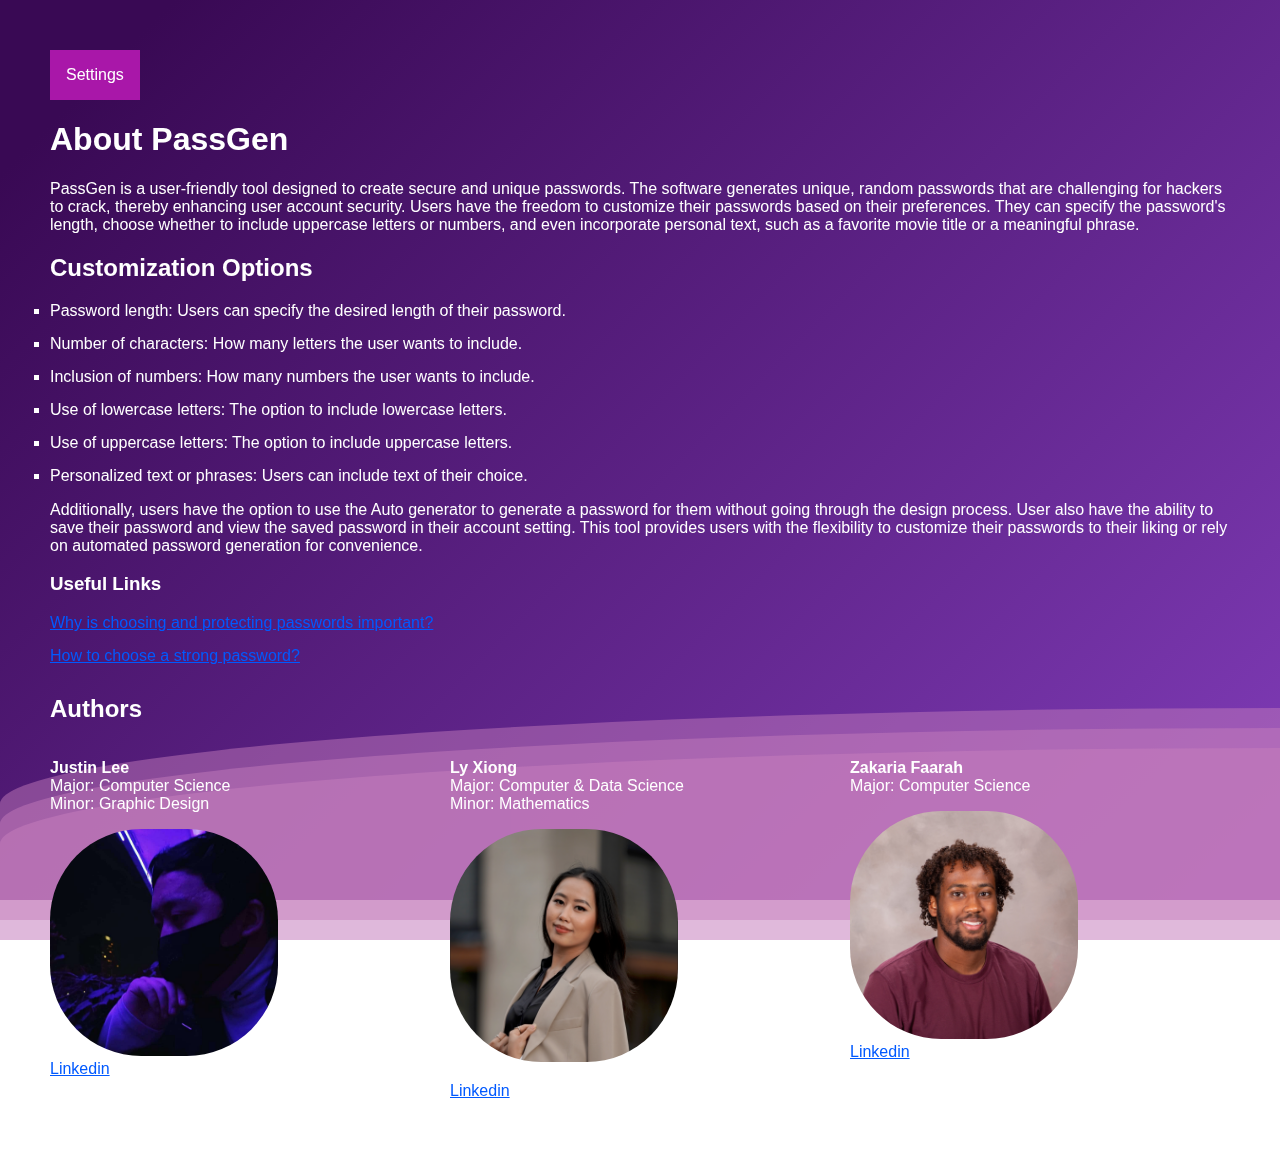
<file: about.html>
<!DOCTYPE html>
<html lang="en">
<head>
    <script src="https://code.jquery.com/jquery-3.6.4.min.js"></script>
    <style>

        .box label {
            display: block;
            margin-bottom: 5%;
        }
        body {
            margin: auto;
            font-family: -apple-system, BlinkMacSystemFont, sans-serif;
            overflow: auto;
            background: linear-gradient(315deg, rgb(228, 127, 223) 3%, rgb(105, 70, 136) 38%, rgb(151, 76, 216) 68%, rgb(57, 9, 84) 98%);
            animation: gradient 15s ease infinite;
            background-size: 400% 400%;
            background-attachment: fixed;
            color: white;
            margin: 50px;
        }

        h1, h2, h3, h4{
            color: rgb(255, 255, 255); /* Green color for headings */
        }
        ul {
            list-style-type: none; /* Remove default list styling */
            padding: 0; /* Remove default padding for the list */
        }

        li {
            margin-bottom: 15px; /* Add spacing between each list item */
        }

        a {
            color: rgb(0, 89, 255); /* Blue color for the links */
            text-decoration: underline;
            font-weight: none; /* Make the links bold */
        }

        a:hover {
            color: rgb(255, 255, 255); /* Darker blue color on hover */
        }

        img {
            max-width: 60%; /* Make sure images don't exceed their container width */
            border-radius: 40%; /* Add a border-radius for circular images */
        }

        .dropdown {
            display: inline-block;
        }

        /* Dropdown Button */
        .dropbtn {
            background-color: rgb(169, 23, 169);
            color: white;
            padding: 16px;
            font-size: 16px;
            border: none;
            cursor: pointer;
        }

        .dropdown-content {
            display: none;
            position: absolute;
            background-color: #f9f9f9;
            min-width: 160px;
            box-shadow: 0 8px 16px rgba(0, 0, 0, 0.2);
            z-index: 1;
        }

        .dropdown-content a {
            color: black;
            padding: 12px 16px;
            text-decoration: none;
            display: block;
        }

        .dropdown-content a:hover {
            background-color: #ddd;
        }

        .dropdown:hover .dropdown-content {
            display: block;
        }

        /* Wave Styles */
        .wave {
            background: rgba(197, 125, 188, 0.6);
            border-radius: 1000% 1000% 0 0;
            position: fixed;
            width: 200%;
            height: 12em;
            animation: wave 10s -3s linear infinite;
            transform: translate3d(0, 0, 0);
            opacity: 0.8;
            bottom: 0;
            left: 0;
            z-index: -1;
        }

        .wave:nth-of-type(2) {
            bottom: -1.25em;
            animation: wave 18s linear reverse infinite;
            opacity: 0.8;
        }

        .wave:nth-of-type(3) {
            bottom: -2.5em;
            animation: wave 20s -1s reverse infinite;
            opacity: 0.9;
        }

        @keyframes wave {
            10% {
                transform: translateX(5);
            }

            40% {
                transform: translateX(-35%);
            }

            50% {
                transform: translateX(-50%);
            }

            75% {
                transform: translateX(-50%);
            }

            100% {
                transform: translateX(1);
            }
        }
    </style>
</head>
<body>

    <div class="dropdown">
        <button class="dropbtn">Settings</button>
        <div class="dropdown-content">
            <a href="account_settings.html">Account Settings</a>
            <a href="passgen.html">Generate Passwords</a>
            <a href="about.html">About</a>
            <a href="Index.html">Sign Out</a>
        </div>
    </div>

    <h1>About PassGen</h1>
    <p>PassGen is a user-friendly tool designed to create secure and unique passwords. The software generates unique, 
        random passwords that are challenging for hackers to crack, thereby enhancing user account security. Users have the freedom 
        to customize their passwords based on their preferences. They can specify the password's length, choose whether to include 
        uppercase letters or numbers, and even incorporate personal text, such as a favorite movie title or a meaningful phrase.</p>
    
    <h2>Customization Options</h2>
    
    <ul style="list-style-type:square;">
        <li> Password length: Users can specify the desired length of their password.</li>
        <li> Number of characters: How many letters the user wants to include.</li>
        <li> Inclusion of numbers: How many numbers the user wants to include.</li>
        <li> Use of lowercase letters: The option to include lowercase letters.</li>
        <li> Use of uppercase letters: The option to include uppercase letters.</li>
        <li> Personalized text or phrases: Users can include text of their choice.</li>
    </ul>
    <p>

    </p>
    <p>Additionally, users have the option to use the Auto generator to generate a password for them without going 
        through the design process. User also have the ability to save their password and view the saved password in their account setting.
        
        This tool provides users with the flexibility to customize their passwords to their liking or 
        rely on automated password generation for convenience.</p>


    <h3>Useful Links</h3>
    <ul>
        <li><a href="https://www.cisa.gov/news-events/news/choosing-and-protecting-passwords" target="_blank">Why is choosing and protecting passwords important?</a></li>
        <li><a href="https://www.microsoft.com/en-us/security/business/security-101/what-is-password-protection" target="_blank">How to choose a strong password?</a></li>
    </ul>

    <div style="margin-top: 30px;">
        <h2>Authors</h2>
        <div style="display: grid; grid-template-columns: repeat(3, 1fr); gap: 20px;">
            <div>
                <p>
                    <strong>Justin Lee</strong><br>
                    Major: Computer Science<br>
                    Minor: Graphic Design
                </p>
                <ul>
                    <img src="Justin.JPG" alt="Justin Lee">
                    <li><a href="https://www.linkedin.com/in/jmmlee/" target="_blank">Linkedin</a></li>
                </ul>
            </div>
            <div>
                <p>
                    <strong>Ly Xiong</strong><br>
                    Major: Computer & Data Science<br>
                    Minor: Mathematics
                </p>
                <img src="Ly.JPG" alt="Ly Xiong">
                <ul>
                    <li><a href="https://www.linkedin.com/in/ly-xiong-bb83ba1b2/" target="_blank">Linkedin</a></li>
                </ul>
            </div>
            <div>
                <p>
                    <strong>Zakaria Faarah</strong><br>
                    Major: Computer Science
                </p>
                <ul>
                    <img src="Zak.JPG" alt="Zakaria">
                    <li><a href="https://www.linkedin.com/in/zakaria-faarah-2996a9204/" target="_blank">Linkedin</a></li>
                </ul>
            </div>
        </div>
    </div>


    <!-- Wave elements -->
    <div>
        <div class="wave"></div>
        <div class="wave"></div>
        <div class="wave"></div>
    </div>

    <script>
        function myFunction() {
            document.getElementById("myDropdown").classList.toggle("show");
        }

        // Close the dropdown menu if the user clicks outside of it
        window.onclick = function(event) {
            if (!event.target.matches('.dropbtn')) {
                var dropdowns = document.getElementsByClassName("dropdown-content");
                var i;
                for (i = 0; i < dropdowns.length; i++) {
                    var openDropdown = dropdowns[i];
                    if (openDropdown.classList.contains('show')) {
                        openDropdown.classList.remove('show');
                    }
                }
            }
        }

        
    </script>
</body>
</html>
</file>
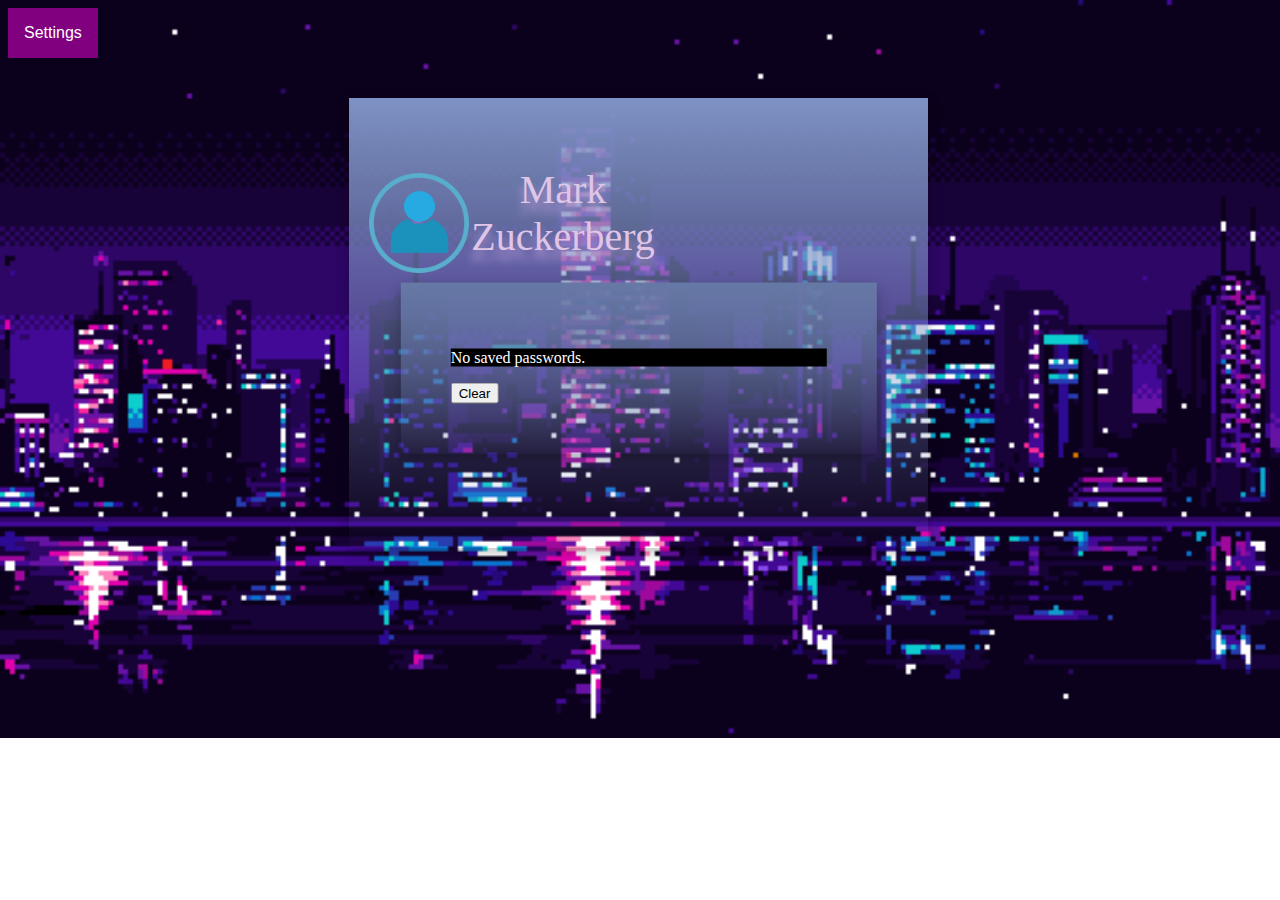
<file: account_settings.html>
<!DOCTYPE html>
<html lang="en">

<head>
    <meta charset="UTF-8">
    <meta name="viewport" content="width=device-width, initial-scale=1.0">
    <title>Password Generator</title>
    <link rel="stylesheet" href="style.css">
   
    <!-- For Jquery -->
    <script src="https://code.jquery.com/jquery-3.6.4.min.js"></script>
    <style>
        /* Add CSS styles here */
        .box label {
            display: block;
            margin-bottom: 5%;
        }

        /* Add margin to the "Length" label */
        label[for="passlen"] {
            margin-bottom: 10%;
        }

        #genbox {
                width: 50%; /* You can adjust the width as needed */
                height: 60%; /* You can adjust the height as needed */
            }
    </style>

</head>

<body>
    
    <div class="dropdown">
        <button onclick="myFunction()" class="dropbtn">Settings</button>
        <div id="myDropdown" class="dropdown-content">
          <a href="account_settings.html">Account Settings</a>
          <a href="passgen.html">Generate Passwords</a>
          <a href="about.html">About</a>
          <a href="Index.html">Sign Out</a>
        </div>
      </div>

    <div class = "box">
        <div>
        <div id="Profile_image"> <h2> Mark Zuckerberg </h2>
        <img class="ProfileIMG" src="Profile Icon.png">
        
        </div>
    </div>

    <body>

        <div class = "innerbox">
            <p id="passwordList" style="background-color: black; color: white;">
                <!-- Passwords will be displayed here -->
            </p>
            
            <button type="button" id="btnClear">Clear</button>
            
            <script>
                // Retrieve saved passwords from local storage
                const savedPasswords = JSON.parse(localStorage.getItem('savedPasswords')) || [];
            
                // Display saved passwords on the page
                const passwordListContainer = document.getElementById('passwordList');
            
                if (savedPasswords.length > 0) {
                    const ul = document.createElement('ul');
            
                    savedPasswords.forEach(entry => {
                        const li = document.createElement('li');
                        li.textContent = `Website: ${entry.website}, Password: ${entry.password}`;
                        ul.appendChild(li);
                    });
            
                    passwordListContainer.appendChild(ul);
                } else {
                    passwordListContainer.textContent = 'No saved passwords.';
                }
            
                // Add event listener to the "Clear" button
                document.getElementById('btnClear').addEventListener('click', function () {
                    // Clear local storage
                    localStorage.removeItem('savedPasswords');
                    // Clear the displayed passwords on the page
                    passwordListContainer.textContent = 'No saved passwords.';
                });
            </script>
            
            </script>

        </div>

    </body>
     
    <script>
    // Dropdown menu logic

    function myFunction() {
    document.getElementById("myDropdown").classList.toggle("show");
    }

    // Close the dropdown menu if the user clicks outside of it
    window.onclick = function(event) {
    if (!event.target.matches('.dropbtn')) {
        var dropdowns = document.getElementsByClassName("dropdown-content");
        var i;
        for (i = 0; i < dropdowns.length; i++) {
        var openDropdown = dropdowns[i];
        if (openDropdown.classList.contains('show')) {
            openDropdown.classList.remove('show');
        }
        }
    }
    }

    
    </script>
    
</body>
</html>
</file>
<file: style.css>
#one{
        display: block;
        width: 150px;
        margin: 0 auto;
    }

    #two{
        display: block;
        width: 150px;
        margin: 0 auto;
    }

    button{
        gap:10px;
    }

    .box{
        margin:0%;
        position:relative ;
        top: 40px;
        left: 27%;

        padding:100px;
        width: 30%;
        height: 250px;
        background: linear-gradient(180deg, #7E92C5 0%, rgba(152, 181, 255, 0.00) 100%);
        box-shadow: 0px 4px 12px 0px rgba(0, 0, 0, 0.25);
        
    }

    .GenPassBox {
      position: absolute;
      left: 30%;
      bottom: 10px;
    }

    /* Background innerbox */
    .innerbox {
      position: absolute;
      top: 60%;
      left: 50%;
      transform: translate(-50%, -50%);
      padding: 50px;
      width: 65%;
      background: linear-gradient(180deg, #6678a5 0%, rgba(152, 181, 255, 0.00) 100%);
      box-shadow: 0px 4px 12px 0px rgba(0, 0, 0, 0.25);
    }

    .GeneratorBox {
      position: relative;
      bottom: 10%;
    }

/* Fizxed background */
    body {
        background-image: url("gamerdude.gif");
        background-repeat: no-repeat;
        background-size: cover;
    }


    h1{ /* TODO: Fix the centering */
      position: relative;
      left: 28%;
      width: 50%;
      color: #CE7FE1;
      text-align: center;
      font-size: 40px;
      text-shadow: -1px 10px 10px #c396ff;
      font-family: Londrina Sketch;
      font-style: normal;
      font-weight: 400;
      line-height: normal;
    }

    h2{ /* TODO: Fix the centering */
      position: relative;
      left: 5%;
      width: 50%;
      bottom: 65px;
      color: #dfc5e6;
      text-align: center;
      font-size: 40px;
      text-shadow: -1px 10px 10px #b297d4;
      font-family: Londrina Sketch;
      font-style: normal;
      font-weight: 400;
      line-height: normal;
    }

    h3{
      position: relative;
      color: #ffffff;
      text-align: center;
      font-size: 15px;
      text-shadow: -1px 10px 10px #b297d4;
      font-family: Londrina Sketch;
      font-style: normal;
      font-weight: 5;
      line-height: normal;
    }

.bubbles{
        position: relative;
        right: 100px;
        width: 145%;
}

.ProfileIMG{
  position: relative;
  bottom: 185px;
  right: 80px;
  width:100px;
  height:100px;
  padding: 0;
  margin: 0;
}

/* Dropdown stuff */

/* Dropdown Button */
.dropbtn {
    background-color: purple;
    color: white;
    padding: 16px;
    font-size: 16px;
    border: none;
    cursor: pointer;
  }
  
  /* Dropdown button on hover & focus */
  .dropbtn:hover, .dropbtn:focus {
    background-color: rgb(85, 0, 85);
  }
  
  /* The container <div> - needed to position the dropdown content */
  .dropdown {
    display: inline-block;
    margin: 0;
    padding: 0;
  }
  
  /* Dropdown Content (Hidden by Default) */
  .dropdown-content {
    display: none;
    position: absolute;
    background-color: whitesmoke;
    min-width: 160px;
    box-shadow: 0px 8px 16px 0px rgba(0,0,0,0.2);
    z-index: 1;
  }
  
  /* Links inside the dropdown */
  .dropdown-content a {
    color: black;
    padding: 12px 16px;
    text-decoration: none;
    display: block;
  }
  
  /* Change color of dropdown links on hover */
  .dropdown-content a:hover {background-color: #ddd;}
  
  /* Show the dropdown menu (use JS to add this class to the .dropdown-content container when the user clicks on the dropdown button) */
  .show {display:block;}
</file>
